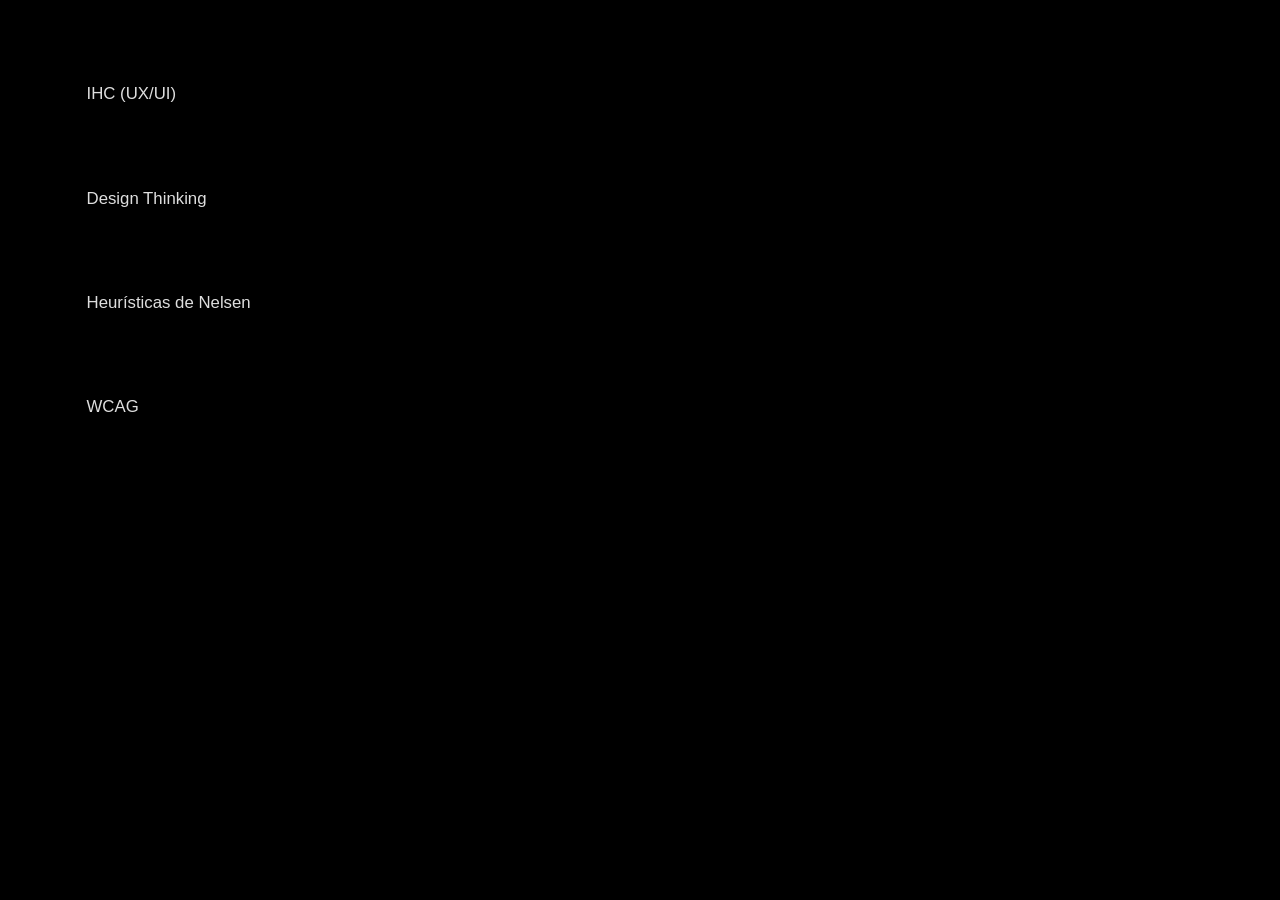
<file: index.html>
<!DOCTYPE html>
<html lang="en">
<head>
<meta charset="UTF-8">
<meta name="viewport" content="width=device-width, initial-scale=1.0">
<title>Document</title>
<link rel="stylesheet" href="./style.css">
</head>
<body>
<main>
<a href="./ux_ui.html" target="_blank" class="topico primeiro">IHC
(UX/UI)</a>
<a href="./design.html" target="_blank" class="topico">Design
Thinking</a>
<a href="./nelsen.html" target="_blank" class="topico">Heurísticas de
Nelsen</a>
<a href="./wcag.html" target="_blank" class="topico">WCAG</a>
</main>
</body>
</html>
</file>
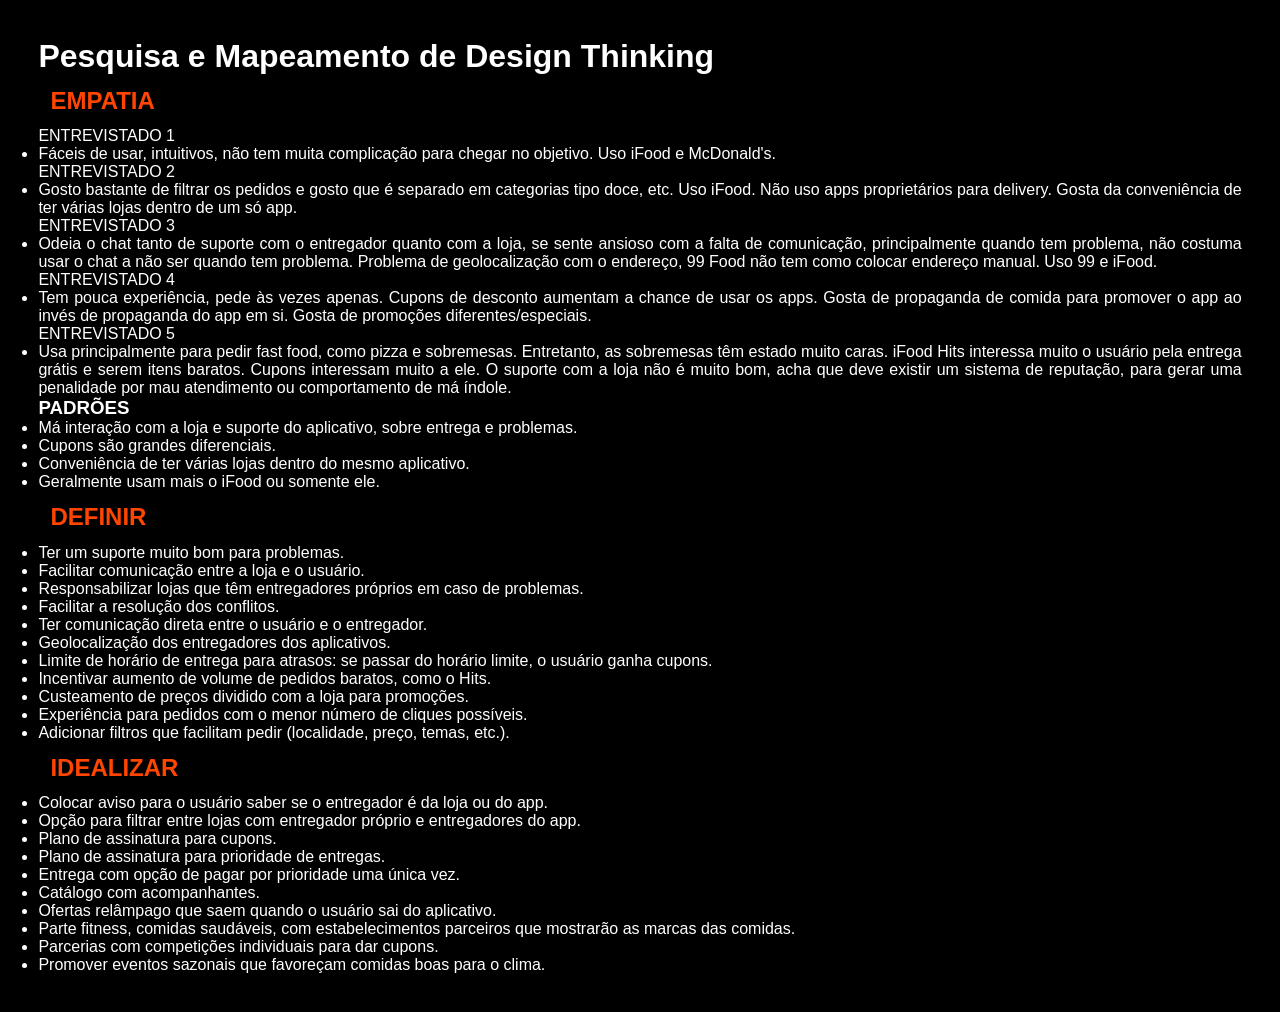
<file: design.html>
<!DOCTYPE html>
<html lang="en">
<head>
<meta charset="UTF-8">
<meta name="viewport" content="width=device-width, initial-scale=1.0">
<title>Document</title>
<link rel="stylesheet" href="style.css">
</head>
<body>
<h1>Pesquisa e Mapeamento de Design Thinking</h1>
<h2>EMPATIA</h2>
<span class="interviewee-title">ENTREVISTADO 1</span>
<ul>
<li>Fáceis de usar, intuitivos, não tem muita complicação para chegar
no objetivo. Uso iFood e McDonald's.</li>
</ul>
<span class="interviewee-title">ENTREVISTADO 2</span>
<ul>
<li>Gosto bastante de filtrar os pedidos e gosto que é separado em
categorias tipo doce, etc. Uso iFood. Não uso
apps proprietários para delivery. Gosta da conveniência de ter várias
lojas dentro de um só app.</li>
</ul>
<span class="interviewee-title">ENTREVISTADO 3</span>
<ul>
<li>Odeia o chat tanto de suporte com o entregador quanto com a loja,
se sente ansioso com a falta de
comunicação, principalmente quando tem problema, não costuma
usar o chat a não ser quando tem problema.
Problema de geolocalização com o endereço, 99 Food não tem como
colocar endereço manual. Uso 99 e iFood.
</li>
</ul>
<span class="interviewee-title">ENTREVISTADO 4</span>
<ul>
<li>Tem pouca experiência, pede às vezes apenas. Cupons de desconto
aumentam a chance de usar os apps. Gosta de
propaganda de comida para promover o app ao invés de
propaganda do app em si. Gosta de promoções
diferentes/especiais.</li>
</ul>
<span class="interviewee-title">ENTREVISTADO 5</span>
<ul>
<li>Usa principalmente para pedir fast food, como pizza e sobremesas.
Entretanto, as sobremesas têm estado muito
caras. iFood Hits interessa muito o usuário pela entrega grátis e
serem itens baratos. Cupons interessam
muito a ele. O suporte com a loja não é muito bom, acha que deve
existir um sistema de reputação, para gerar
uma penalidade por mau atendimento ou comportamento de má
índole.</li>
</ul>
<h3>PADRÕES</h3>
<ul>
<li>Má interação com a loja e suporte do aplicativo, sobre entrega e
problemas.</li>
<li>Cupons são grandes diferenciais.</li>
<li>Conveniência de ter várias lojas dentro do mesmo aplicativo.</li>
<li>Geralmente usam mais o iFood ou somente ele.</li>
</ul>
<h2>DEFINIR</h2>
<ul>
<li>Ter um suporte muito bom para problemas.</li>
<li>Facilitar comunicação entre a loja e o usuário.</li>
<li>Responsabilizar lojas que têm entregadores próprios em caso de
problemas.</li>
<li>Facilitar a resolução dos conflitos.</li>
<li>Ter comunicação direta entre o usuário e o entregador.</li>
<li>Geolocalização dos entregadores dos aplicativos.</li>
<li>Limite de horário de entrega para atrasos: se passar do horário
limite, o usuário ganha cupons.</li>
<li>Incentivar aumento de volume de pedidos baratos, como o Hits.</li>
<li>Custeamento de preços dividido com a loja para promoções.</li>
<li>Experiência para pedidos com o menor número de cliques
possíveis.</li>
<li>Adicionar filtros que facilitam pedir (localidade, preço, temas,
etc.).</li>
</ul>
</div>
<h2>IDEALIZAR</h2>
<ul>
<li>Colocar aviso para o usuário saber se o entregador é da loja ou do
app.</li>
<li>Opção para filtrar entre lojas com entregador próprio e
entregadores do app.</li>
<li>Plano de assinatura para cupons.</li>
<li>Plano de assinatura para prioridade de entregas.</li>
<li>Entrega com opção de pagar por prioridade uma única vez.</li>
<li>Catálogo com acompanhantes.</li>
<li>Ofertas relâmpago que saem quando o usuário sai do
aplicativo.</li>
<li>Parte fitness, comidas saudáveis, com estabelecimentos parceiros
que mostrarão as marcas das comidas.
</li>
<li>Parcerias com competições individuais para dar cupons.</li>
<li>Promover eventos sazonais que favoreçam comidas boas para o
clima.</li>
</ul>
</body>
</html>
</file>
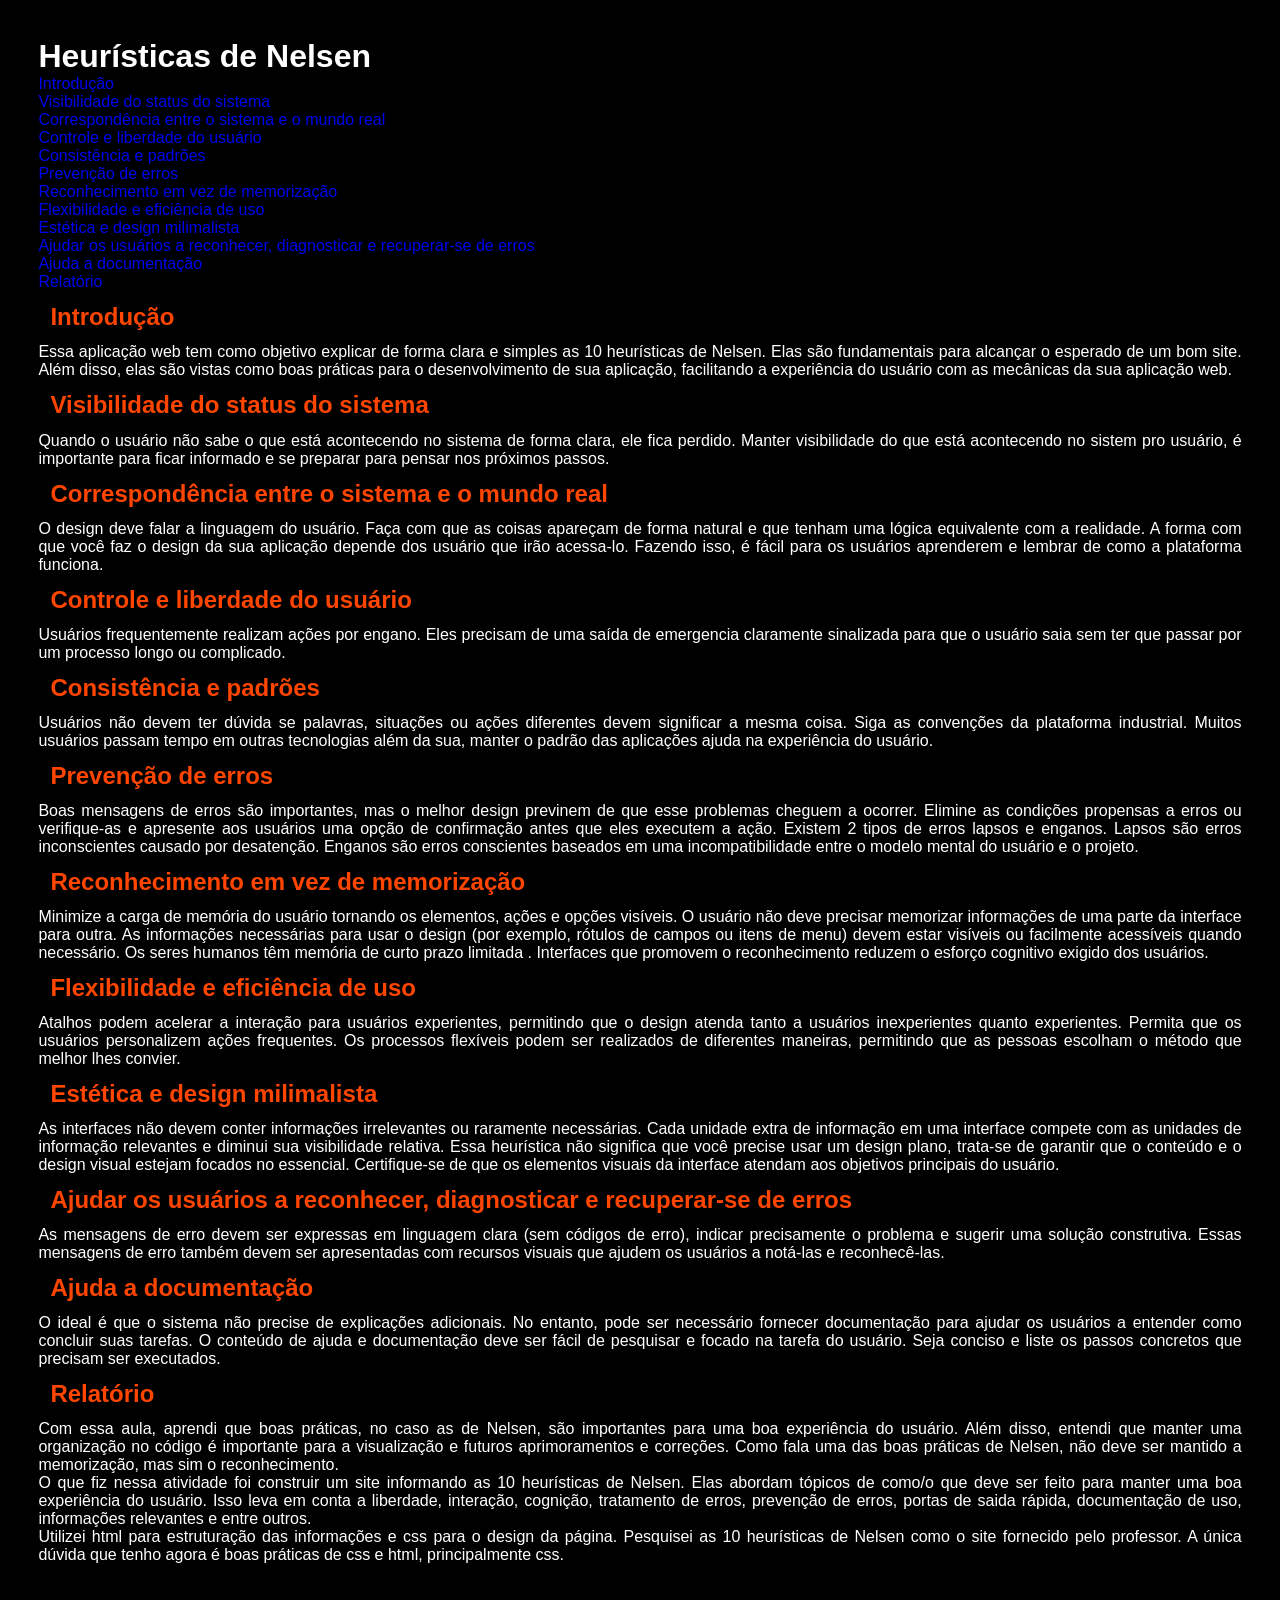
<file: nelsen.html>
<!DOCTYPE html>
<html lang="en">
<head>
<meta charset="UTF-8">
<meta name="viewport" content="width=device-width, initial-scale=1.0">
<title>Document</title>
<link rel="stylesheet" href="style.css">
</head>
<body>
<div class="background">
<h1 class="titulo_nelsen">Heurísticas de Nelsen</h1>
<nav>
<a href="#introducao">Introdução</a>
<a href="#visibilidade">Visibilidade do status do sistema</a>
<a href="#correspondencia">Correspondência entre o sistema e o
mundo real</a>
<a href="#controle">Controle e liberdade do usuário</a>
<a href="#consistencia">Consistência e padrões</a>
<a href="#prevencao">Prevenção de erros</a>
<a href="#reconhecimento">Reconhecimento em vez de
memorização</a>
<a href="#flexibilidade">Flexibilidade e eficiência de uso</a>
<a href="#estetica">Estética e design milimalista</a>
<a href="#diagnosticar">Ajudar os usuários a reconhecer,
diagnosticar e recuperar-se de erros</a>
<a href="#documentacao">Ajuda a documentação</a>
<a href="#relatorio">Relatório</a>
</nav>
<h2 id="introducao">Introdução</h2>
<p>Essa aplicação web tem como objetivo explicar de forma clara e
simples as 10 heurísticas de Nelsen.
Elas são fundamentais para alcançar o esperado de um bom site.
Além disso, elas são vistas como boas
práticas para o desenvolvimento de sua aplicação, facilitando a
experiência do usuário com as mecânicas
da sua aplicação web.
</p>
<h2 id="visibilidade">Visibilidade do status do sistema</h2>
<p>Quando o usuário não sabe o que está acontecendo no sistema de
forma clara, ele fica perdido.
Manter visibilidade do que está acontecendo no sistem pro usuário, é
importante para ficar
informado e se preparar para pensar nos próximos passos.
</p>
<h2 id="correspondencia">Correspondência entre o sistema e o mundo
real</h2>
<p>O design deve falar a linguagem do usuário. Faça com que as coisas
apareçam de forma natural e que
tenham uma lógica equivalente com a realidade. A forma com que
você faz o design da sua aplicação
depende dos usuário que irão acessa-lo. Fazendo isso, é fácil para os
usuários aprenderem e lembrar de como
a
plataforma funciona.
</p>
<h2 id="controle">Controle e liberdade do usuário</h2>
<p>Usuários frequentemente realizam ações por engano. Eles
precisam de uma saída de emergencia
claramente sinalizada para que o usuário saia sem ter que passar por
um processo longo ou complicado.
</p>
<h2 id="consistencia">Consistência e padrões</h2>
<p>Usuários não devem ter dúvida se palavras, situações ou ações
diferentes devem significar a mesma coisa.
Siga as convenções da plataforma industrial. Muitos usuários passam
tempo em outras tecnologias além da
sua, manter o padrão das aplicações ajuda na experiência do usuário.
</p>
<h2 id="prevencao">Prevenção de erros</h2>
<p>Boas mensagens de erros são importantes, mas o melhor design
previnem de que esse problemas cheguem a
ocorrer.
Elimine as condições propensas a erros ou verifique-as e apresente
aos usuários uma opção de confirmação
antes que eles executem a ação. Existem 2 tipos de erros lapsos e
enganos. Lapsos são erros inconscientes
causado
por desatenção.
Enganos são erros conscientes baseados em uma incompatibilidade
entre o modelo mental do usuário e o
projeto.
</p>
<h2 id="reconhecimento">Reconhecimento em vez de
memorização</h2>
<p>Minimize a carga de memória do usuário tornando os elementos,
ações e opções visíveis. O usuário não deve
precisar memorizar informações de uma parte da interface para
outra. As informações necessárias para
usar o design (por exemplo, rótulos de campos ou itens de menu)
devem estar visíveis ou facilmente
acessíveis
quando necessário.
Os seres humanos têm memória de curto prazo limitada . Interfaces
que promovem o reconhecimento reduzem
o esforço cognitivo exigido dos usuários.
</p>
<h2 id="flexibilidade">Flexibilidade e eficiência de uso</h2>
<p>Atalhos podem acelerar a interação para usuários experientes,
permitindo
que o design atenda tanto a usuários inexperientes quanto
experientes. Permita que os usuários
personalizem ações frequentes.
Os processos flexíveis podem ser realizados de diferentes maneiras,
permitindo que as pessoas escolham o
método que melhor lhes convier.
</p>
<h2 id="estetica">Estética e design milimalista</h2>
<p>As interfaces não devem conter informações irrelevantes ou
raramente necessárias. Cada unidade extra de
informação em uma interface compete com as unidades de
informação relevantes e diminui sua visibilidade
relativa.
Essa heurística não significa que você precise usar um design plano,
trata-se de garantir que o conteúdo
e o design visual estejam focados no essencial. Certifique-se de que
os elementos visuais da interface
atendam aos objetivos principais do usuário.
</p>
<h2 id="diagnosticar">Ajudar os usuários a reconhecer, diagnosticar e
recuperar-se de erros</h2>
<p>As mensagens de erro devem ser expressas em linguagem clara
(sem códigos de erro), indicar precisamente o
problema e sugerir uma solução construtiva.
Essas mensagens de erro também devem ser apresentadas com
recursos visuais que ajudem os usuários a
notá-las
e reconhecê-las.
</p>
<h2 id="documentacao">Ajuda a documentação</h2>
<p>O ideal é que o sistema não precise de explicações adicionais. No
entanto, pode ser necessário fornecer
documentação para ajudar os usuários a entender como concluir
suas tarefas.
O conteúdo de ajuda e documentação deve ser fácil de pesquisar e
focado na tarefa do usuário. Seja
conciso e liste os passos concretos que precisam ser executados.
</p>
<h2 id="relatorio">Relatório</h2>
<p>Com essa aula, aprendi que boas práticas, no caso as de Nelsen, são
importantes para uma boa experiência do
usuário.
Além disso, entendi que manter uma organização no código é
importante para a visualização e futuros
aprimoramentos e
correções. Como fala uma das boas práticas de Nelsen, não deve ser
mantido a memorização, mas sim o
reconhecimento.</p>
<p>O que fiz nessa atividade foi construir um site informando as 10
heurísticas de Nelsen. Elas abordam tópicos
de como/o que
deve ser feito para manter uma boa experiência do usuário. Isso leva
em conta a liberdade, interação,
cognição, tratamento de erros,
prevenção de erros, portas de saida rápida, documentação de uso,
informações relevantes e entre outros.</p>
<p>Utilizei html para estruturação das informações e css para o design
da página. Pesquisei as 10 heurísticas de
Nelsen como o site
fornecido pelo professor. A única dúvida que tenho agora é boas
práticas de css e html, principalmente css.
</p>
</body>
</html>
</file>
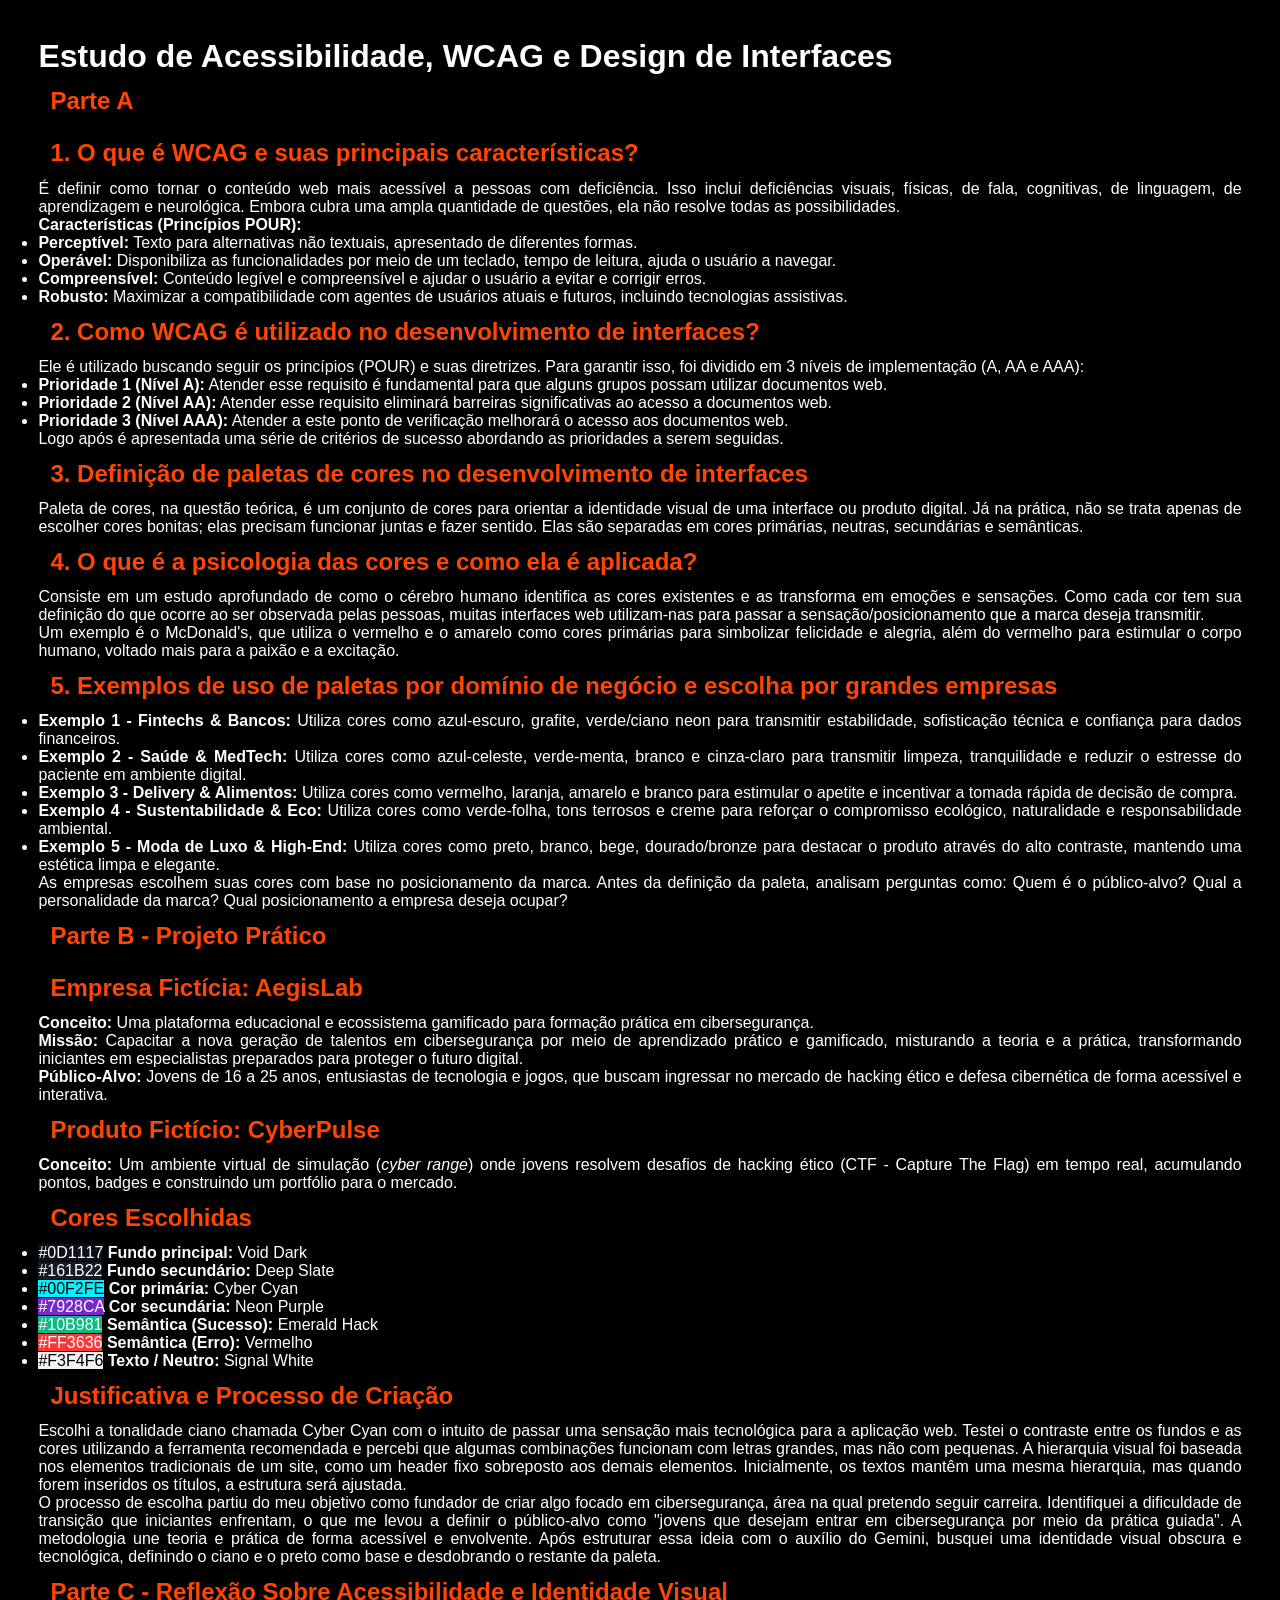
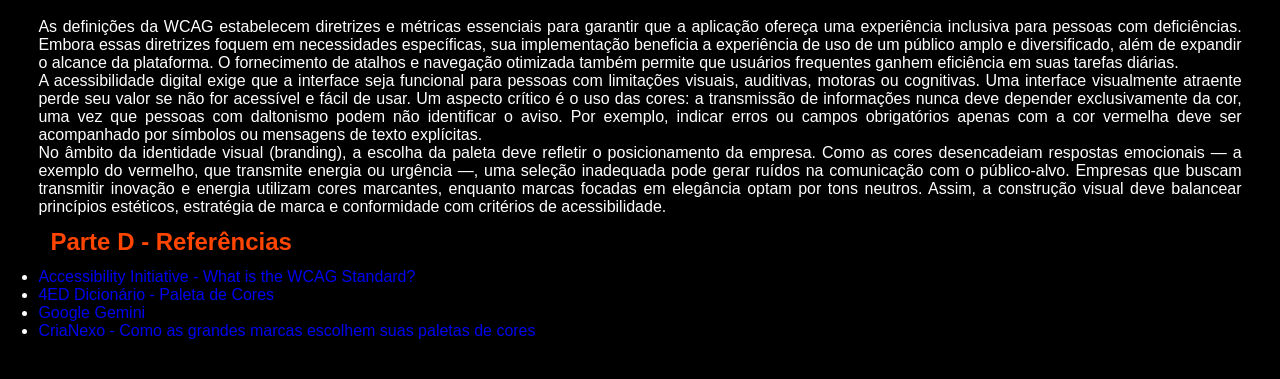
<file: wcag.html>
<!DOCTYPE html>
<html lang="en">
<head>
<meta charset="UTF-8">
<meta name="viewport" content="width=device-width, initial-scale=1.0">
<title>Document</title>
<link rel="stylesheet" href="style.css">
</head>
<body>
<h1>Estudo de Acessibilidade, WCAG e Design de Interfaces</h1>
<!-- PARTE A -->
<h2>Parte A</h2>
<h2>1. O que é WCAG e suas principais características?</h2>
<p>É definir como tornar o conteúdo web mais acessível a pessoas com
deficiência. Isso inclui deficiências visuais, físicas, de fala, cognitivas, de
linguagem, de aprendizagem e neurológica. Embora cubra uma ampla
quantidade de questões, ela não resolve todas as possibilidades.</p>
<p><strong>Características (Princípios POUR):</strong></p>
<ul>
<li><strong>Perceptível:</strong> Texto para alternativas não textuais,
apresentado de diferentes formas.</li>
<li><strong>Operável:</strong> Disponibiliza as funcionalidades por
meio de um teclado, tempo de leitura, ajuda o usuário a navegar.</li>
<li><strong>Compreensível:</strong> Conteúdo legível e compreensível
e ajudar o usuário a evitar e corrigir erros.</li>
<li><strong>Robusto:</strong> Maximizar a compatibilidade com
agentes de usuários atuais e futuros, incluindo tecnologias assistivas.</li>
</ul>
<h2>2. Como WCAG é utilizado no desenvolvimento de interfaces?</h2>
<p>Ele é utilizado buscando seguir os princípios (POUR) e suas diretrizes.
Para garantir isso, foi dividido em 3 níveis de implementação (A, AA e
AAA):</p>
<ul>
<li><strong>Prioridade 1 (Nível A):</strong> Atender esse requisito é
fundamental para que alguns grupos possam utilizar documentos
web.</li>
<li><strong>Prioridade 2 (Nível AA):</strong> Atender esse requisito
eliminará barreiras significativas ao acesso a documentos web.</li>
<li><strong>Prioridade 3 (Nível AAA):</strong> Atender a este ponto de
verificação melhorará o acesso aos documentos web.</li>
</ul>
<p>Logo após é apresentada uma série de critérios de sucesso
abordando as prioridades a serem seguidas.</p>
<h2>3. Definição de paletas de cores no desenvolvimento de
interfaces</h2>
<p>Paleta de cores, na questão teórica, é um conjunto de cores para
orientar a identidade visual de uma interface ou produto digital. Já na
prática, não se trata apenas de escolher cores bonitas; elas precisam
funcionar juntas e fazer sentido. Elas são separadas em cores primárias,
neutras, secundárias e semânticas.</p>
<h2>4. O que é a psicologia das cores e como ela é aplicada?</h2>
<p>Consiste em um estudo aprofundado de como o cérebro humano
identifica as cores existentes e as transforma em emoções e sensações.
Como cada cor tem sua definição do que ocorre ao ser observada pelas
pessoas, muitas interfaces web utilizam-nas para passar a
sensação/posicionamento que a marca deseja transmitir.</p>
<p>Um exemplo é o McDonald's, que utiliza o vermelho e o amarelo
como cores primárias para simbolizar felicidade e alegria, além do
vermelho para estimular o corpo humano, voltado mais para a paixão e a
excitação.</p>
<h2>5. Exemplos de uso de paletas por domínio de negócio e escolha por
grandes empresas</h2>
<ul>
<li><strong>Exemplo 1 - Fintechs & Bancos:</strong> Utiliza cores como
azul-escuro, grafite, verde/ciano neon para transmitir estabilidade,
sofisticação técnica e confiança para dados financeiros.</li>
<li><strong>Exemplo 2 - Saúde & MedTech:</strong> Utiliza cores como
azul-celeste, verde-menta, branco e cinza-claro para transmitir limpeza,
tranquilidade e reduzir o estresse do paciente em ambiente digital.</li>
<li><strong>Exemplo 3 - Delivery & Alimentos:</strong> Utiliza cores
como vermelho, laranja, amarelo e branco para estimular o apetite e
incentivar a tomada rápida de decisão de compra.</li>
<li><strong>Exemplo 4 - Sustentabilidade & Eco:</strong> Utiliza cores
como verde-folha, tons terrosos e creme para reforçar o compromisso
ecológico, naturalidade e responsabilidade ambiental.</li>
<li><strong>Exemplo 5 - Moda de Luxo & High-End:</strong> Utiliza
cores como preto, branco, bege, dourado/bronze para destacar o produto
através do alto contraste, mantendo uma estética limpa e elegante.</li>
</ul>
<p>As empresas escolhem suas cores com base no posicionamento da
marca. Antes da definição da paleta, analisam perguntas como: Quem é o
público-alvo? Qual a personalidade da marca? Qual posicionamento a
empresa deseja ocupar?</p>
<!-- PARTE B -->
<h2>Parte B - Projeto Prático</h2>
<h2>Empresa Fictícia: AegisLab</h2>
<p><strong>Conceito:</strong> Uma plataforma educacional e
ecossistema gamificado para formação prática em cibersegurança.</p>
<p><strong>Missão:</strong> Capacitar a nova geração de talentos em
cibersegurança por meio de aprendizado prático e gamificado, misturando
a teoria e a prática, transformando iniciantes em especialistas preparados
para proteger o futuro digital.</p>
<p><strong>Público-Alvo:</strong> Jovens de 16 a 25 anos, entusiastas de
tecnologia e jogos, que buscam ingressar no mercado de hacking ético e
defesa cibernética de forma acessível e interativa.</p>
<h2>Produto Fictício: CyberPulse</h2>
<p><strong>Conceito:</strong> Um ambiente virtual de simulação
(<em>cyber range</em>) onde jovens resolvem desafios de hacking ético
(CTF - Capture The Flag) em tempo real, acumulando pontos, badges e
construindo um portfólio para o mercado.</p>
<h2>Cores Escolhidas</h2>
<ul class="palette-list">
<li><span class="color-badge" style="background-color:
#0D1117;">#0D1117</span> <strong>Fundo principal:</strong> Void Dark</li>
<li><span class="color-badge" style="background-color:
#161B22;">#161B22</span> <strong>Fundo secundário:</strong> Deep
Slate</li>
<li><span class="color-badge" style="background-color: #00F2FE; color:
#000;">#00F2FE</span> <strong>Cor primária:</strong> Cyber Cyan</li>
<li><span class="color-badge" style="background-color:
#7928CA;">#7928CA</span> <strong>Cor secundária:</strong> Neon
Purple</li>
<li><span class="color-badge" style="background-color:
#10B981;">#10B981</span> <strong>Semântica (Sucesso):</strong>
Emerald Hack</li>
<li><span class="color-badge" style="background-color:
#FF3636;">#FF3636</span> <strong>Semântica (Erro):</strong>
Vermelho</li>
<li><span class="color-badge" style="background-color: #F3F4F6; color:
#000;">#F3F4F6</span> <strong>Texto / Neutro:</strong> Signal White</li>
</ul>
<h2>Justificativa e Processo de Criação</h2>
<p>Escolhi a tonalidade ciano chamada Cyber Cyan com o intuito de
passar uma sensação mais tecnológica para a aplicação web. Testei o
contraste entre os fundos e as cores utilizando a ferramenta recomendada
e percebi que algumas combinações funcionam com letras grandes, mas
não com pequenas. A hierarquia visual foi baseada nos elementos
tradicionais de um site, como um header fixo sobreposto aos demais
elementos. Inicialmente, os textos mantêm uma mesma hierarquia, mas
quando forem inseridos os títulos, a estrutura será ajustada.</p>
<p>O processo de escolha partiu do meu objetivo como fundador de criar
algo focado em cibersegurança, área na qual pretendo seguir carreira.
Identifiquei a dificuldade de transição que iniciantes enfrentam, o que me
levou a definir o público-alvo como "jovens que desejam entrar em
cibersegurança por meio da prática guiada". A metodologia une teoria e
prática de forma acessível e envolvente. Após estruturar essa ideia com o
auxílio do Gemini, busquei uma identidade visual obscura e tecnológica,
definindo o ciano e o preto como base e desdobrando o restante da
paleta.</p>
<!-- PARTE C -->
<h2>Parte C - Reflexão Sobre Acessibilidade e Identidade Visual</h2>
<p>As definições da WCAG estabelecem diretrizes e métricas essenciais
para garantir que a aplicação ofereça uma experiência inclusiva para
pessoas com deficiências. Embora essas diretrizes foquem em
necessidades específicas, sua implementação beneficia a experiência de
uso de um público amplo e diversificado, além de expandir o alcance da
plataforma. O fornecimento de atalhos e navegação otimizada também
permite que usuários frequentes ganhem eficiência em suas tarefas
diárias.</p>
<p>A acessibilidade digital exige que a interface seja funcional para
pessoas com limitações visuais, auditivas, motoras ou cognitivas. Uma
interface visualmente atraente perde seu valor se não for acessível e fácil
de usar. Um aspecto crítico é o uso das cores: a transmissão de
informações nunca deve depender exclusivamente da cor, uma vez que
pessoas com daltonismo podem não identificar o aviso. Por exemplo,
indicar erros ou campos obrigatórios apenas com a cor vermelha deve ser
acompanhado por símbolos ou mensagens de texto explícitas.</p>
<p>No âmbito da identidade visual (branding), a escolha da paleta deve
refletir o posicionamento da empresa. Como as cores desencadeiam
respostas emocionais — a exemplo do vermelho, que transmite energia ou
urgência —, uma seleção inadequada pode gerar ruídos na comunicação
com o público-alvo. Empresas que buscam transmitir inovação e energia
utilizam cores marcantes, enquanto marcas focadas em elegância optam
por tons neutros. Assim, a construção visual deve balancear princípios
estéticos, estratégia de marca e conformidade com critérios de
acessibilidade.</p>
<!-- PARTE D -->
<h2>Parte D - Referências</h2>
<ul>
<li><a
href="https://www.accessibility.org.au/guides/what-is-the-wcag-standard/"
target="_blank" rel="noopener noreferrer">Accessibility Initiative - What is
the WCAG Standard?</a></li>
<li><a href="https://4ed.com.br/dicionario/paleta-de-cores/"
target="_blank" rel="noopener noreferrer">4ED Dicionário - Paleta de
Cores</a></li>
<li><a href="https://gemini.google.com/" target="_blank" rel="noopener
noreferrer">Google Gemini</a></li>
<li><a
href="https://www.crianexo.site/2026/08/como-as-grandes-marcas-escolhe
m-suas.html" target="_blank" rel="noopener noreferrer">CriaNexo - Como
as grandes marcas escolhem suas paletas de cores</a></li>
</ul>
</body>
</html>
</file>
<file: style.css>
* {
    margin: 0;
    padding: 0;
    left: 0;
    top: 0;
    bottom: 0;
    right: 0;
    text-decoration: none;
    border: none;
    text-align: justify;
    font-family:Verdana, Geneva, Tahoma, sans-serif;
    }
    body {
    display: flex;
    background-color: black;
    color: white;
    flex-direction: column;
    margin: 3%;
    }
    nav {
    display: flex;
    flex-direction: column;
    }
    h2 {
    color: orangered;
    margin: 1%;
    }
    .topico {
    display: flex;
    width: auto;
    margin: 1%;
    padding: 3%;
    color: rgb(222, 222, 222);
    font-size: 105%;
    border-radius: 10px;
    }
    .primeiro {
    margin-top: 10px;
    }
    .topico:hover {
    background-color: rgb(32, 32, 32);
    }
</file>
